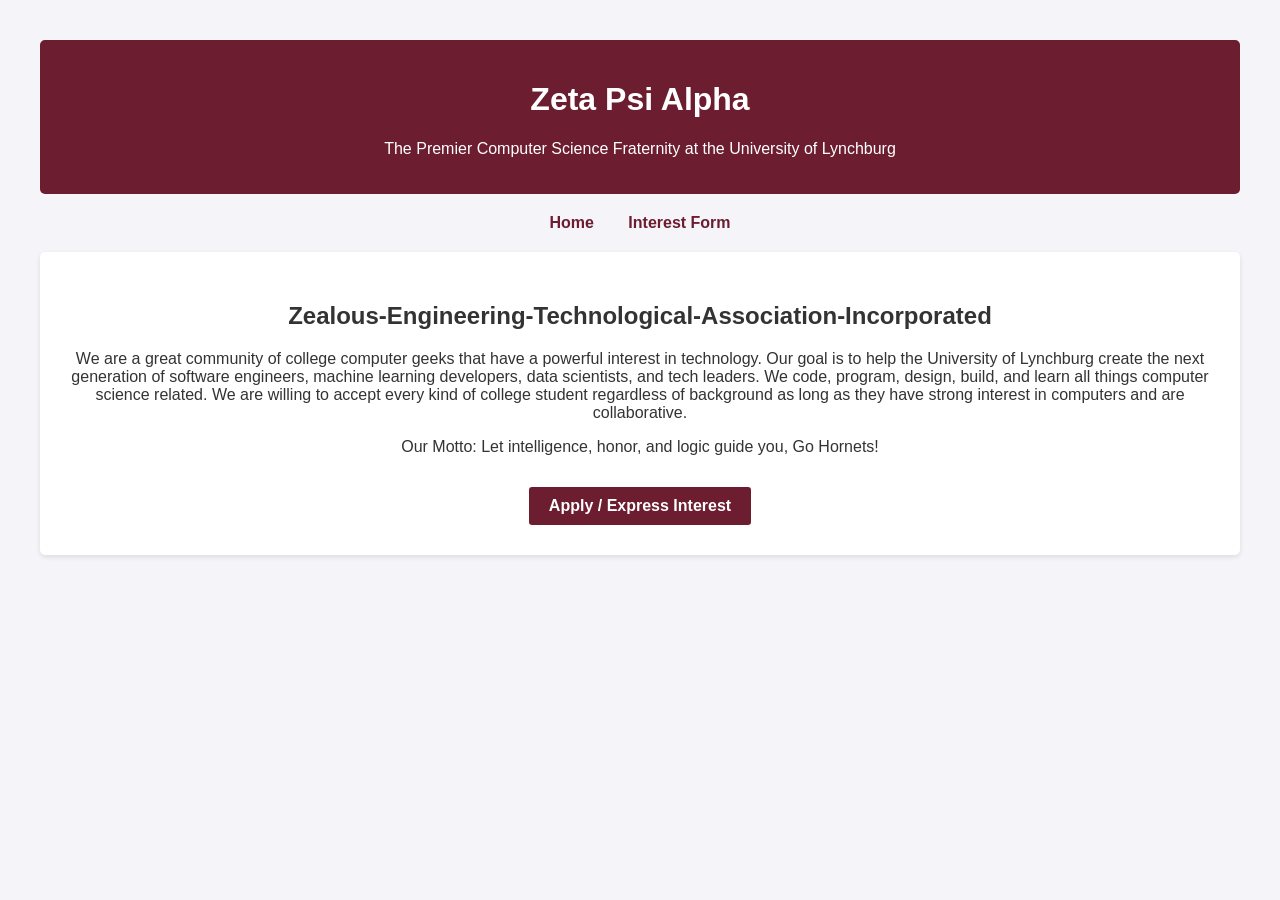
<file: templates/templates/index.html>
<!DOCTYPE html>
<html lang="en">
<head>
    <meta charset="UTF-8">
    <title>ZETA Inc - University of Lynchburg</title>
    <style>
        body { font-family: Arial, sans-serif; margin: 40px; background-color: #f4f4f9; color: #333; }
        header { background-color: #6C1D2F; color: white; padding: 20px; text-align: center; border-radius: 5px; } /* Lynchburg Criimson inspired color */
        nav { margin: 20px 0; text-align: center; }
        nav a { margin: 0 15px; color: #6C1D2F; text-decoration: none; font-weight: bold; } 
        .container { background: white; padding: 30px; border-radius: 5px; box-shadow: 0 2px 5px rgba(0,0,0,0.1); } 
        .btn { background: #6C1D2F; color: white; padding: 10px 20px; text-decoration: none; border-radius: 3px; display: inline-block; margin-top: 15px; }
   </style>
</head>
<body>
    <header>
         <h1>Zeta Psi Alpha</h1>
         <p>The Premier Computer Science Fraternity at the University of Lynchburg</p> 
    </header>

    <nav>
        <a href="/">Home</a>
        <a href="/join">Interest Form</a> 
    <nav>

    <div class="container">
        <h2>Zealous-Engineering-Technological-Association-Incorporated</h2>
        <p>We are a great community of college computer geeks that have a powerful interest in technology. Our goal is to help the University of Lynchburg create the next generation of software engineers, machine learning developers, data scientists, and tech leaders. We code, program, design, build, and learn all things computer science related. We are willing to accept every kind of college student regardless of background as long as they have strong interest in computers and are collaborative.</p>
        <p>Our Motto: Let intelligence, honor, and logic guide you, Go Hornets!</p>
      <a href="/join" class="btn">Apply / Express Interest</a>
    </div>
</body>
</html>
</file>
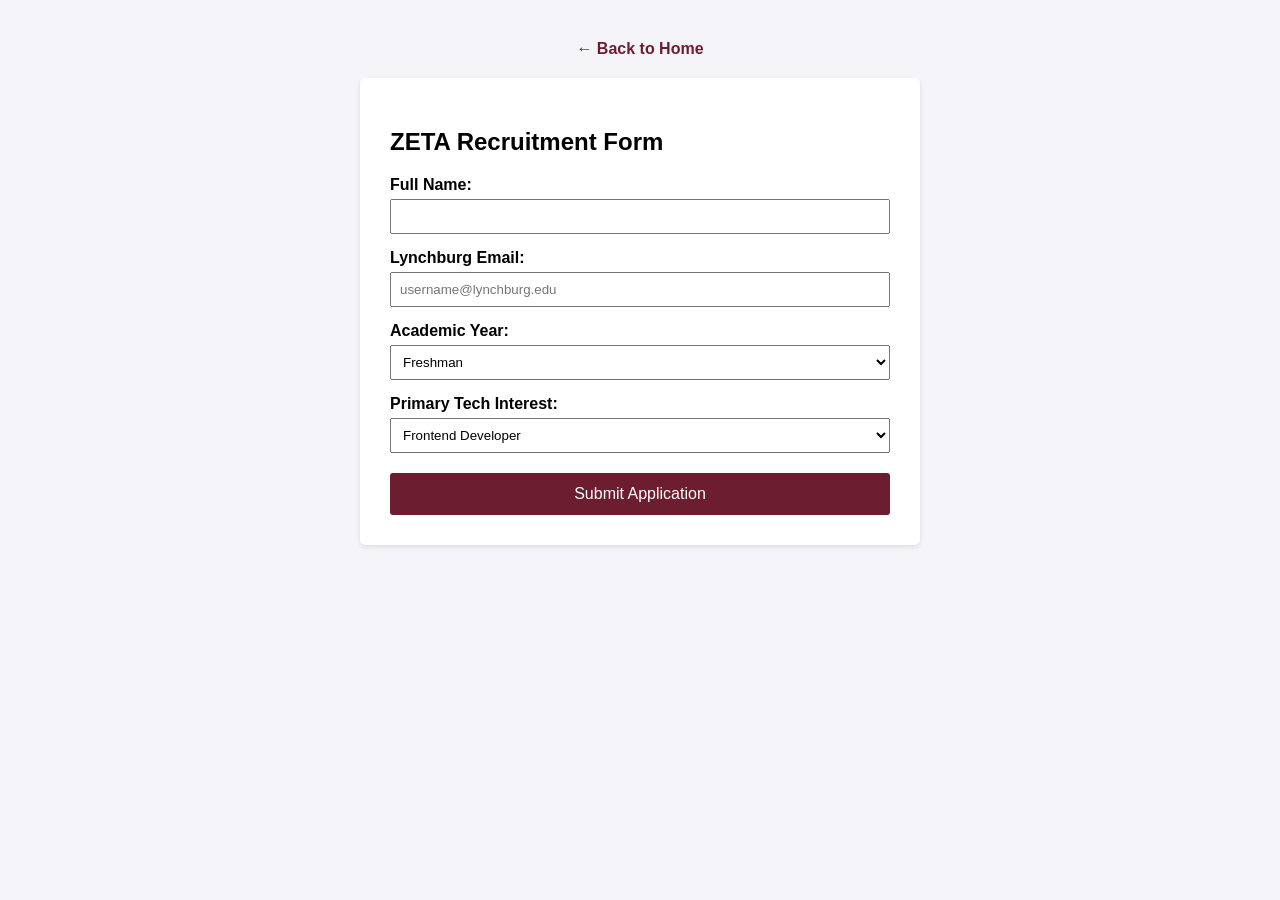
<file: templates/templates/join.html>
<!DOCTYPE html>
<html lang=" en">
<head>
    <meta charset="UTF-8">
    <title>Join Zeta Psi Alpha</title>
    <style>
        body {  font-family: Arial, sans-serif; margin: 40px; background-color: #f4f4f9; }
        .container { max-width: 500px; background: white; padding: 30px; margin: auto; border-radius: 5px; box-shadow: 0 2px 5px rgba(0,0,0,0.1); }
        label { display: block; margin-top: 15px; font-weight: bold; }
        input, select { width: 100%; padding: 8px; margin-top: 5px; box-sizing: border-box; } 
        input[type="submit"] { background: #6C1D2F; color: white; border: none; padding: 12px; margin-top: 20px; cursor: pointer; font-size: 16px; border-radius: 3px; } 
        nav { text-align: center; margin-bottom: 20px; } 
        nav a { color: #6C1D2F; text-decoration: none; font-weight: bold; }
    </style>
</head>
<body>
    <nav><a href="/">&larr; Back to Home</a></nav>
    <div class="container">
        <h2>ZETA Recruitment Form</h2>
        <form action="/submit" method="POST">
            <label for="name">Full Name:</label>
            <input type="text" id="name" name="name" required>

            <label for="email">Lynchburg Email:</label>
            <input type="email" id="email" name="email" required placeholder="username@lynchburg.edu">

            <label for="year">Academic Year:</label>
            <select id="year" name="year">
                <option value="Freshman">Freshman</option>
                <option value="Sophomore">Sophomore</option>
                <option value="Junior">Junior</option>
                <option value="Senior">Senior</option>
            </select>

            <label for="track">Primary Tech Interest:</label>
            <select id="track" name="track">
                <option value="Frontend Developer">Frontend Developer</option>
                <option value="Backend Developer">Backend Developer</option>
                <option value="Cybersecurity Developer">Cybersecurity Developer</option>
                <option value="Project Leader">Project Leader</option>
                <option value="Principal of Finances/ Treasurer">Principal of Finance/ Treasuer</option>
                <option value="Principal of Operations/ Recruitment Leader">Principal of Operations/ Recruitment Leader</option>
                <option value="Principal of Technology/ Vice President">Principal of Technology/ Vice President</option>
            </select>

            <input type="submit" value="Submit Application">
        </form>
    </div>
</body>
</html>
</file>
